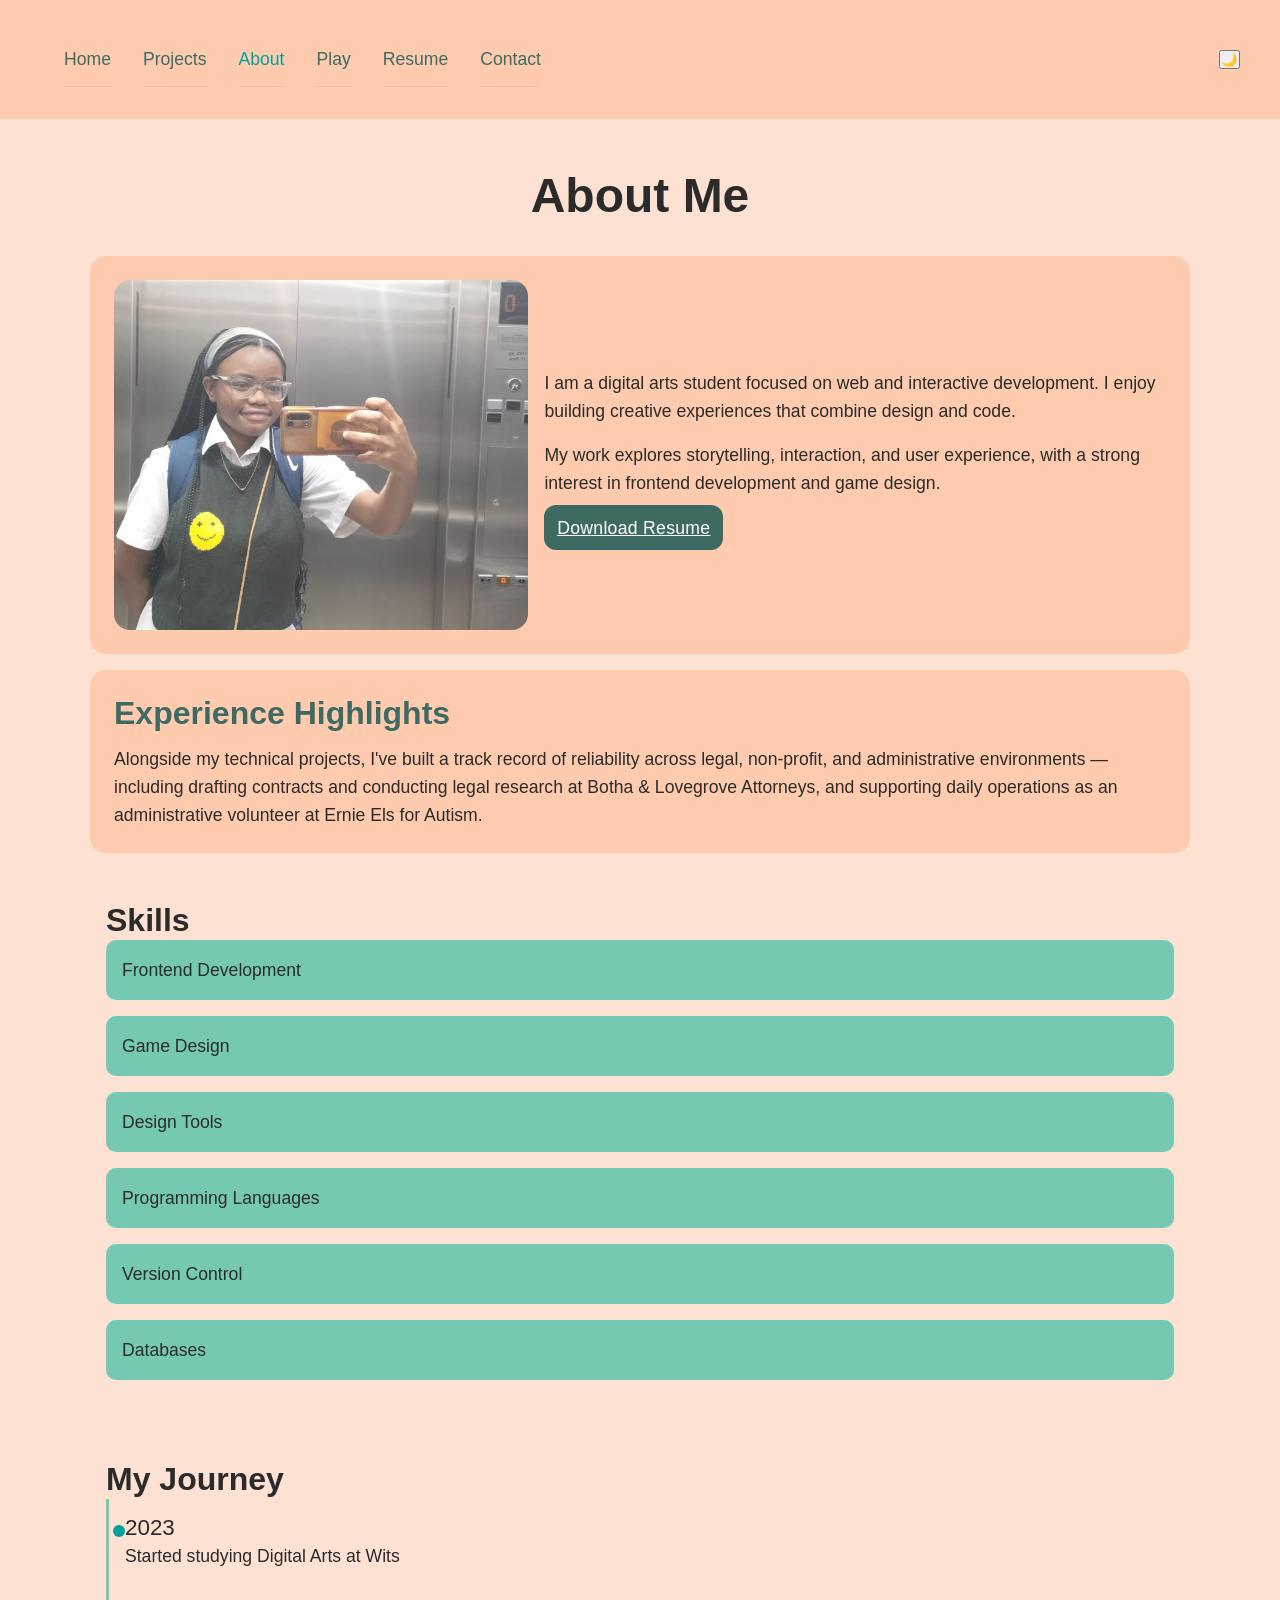
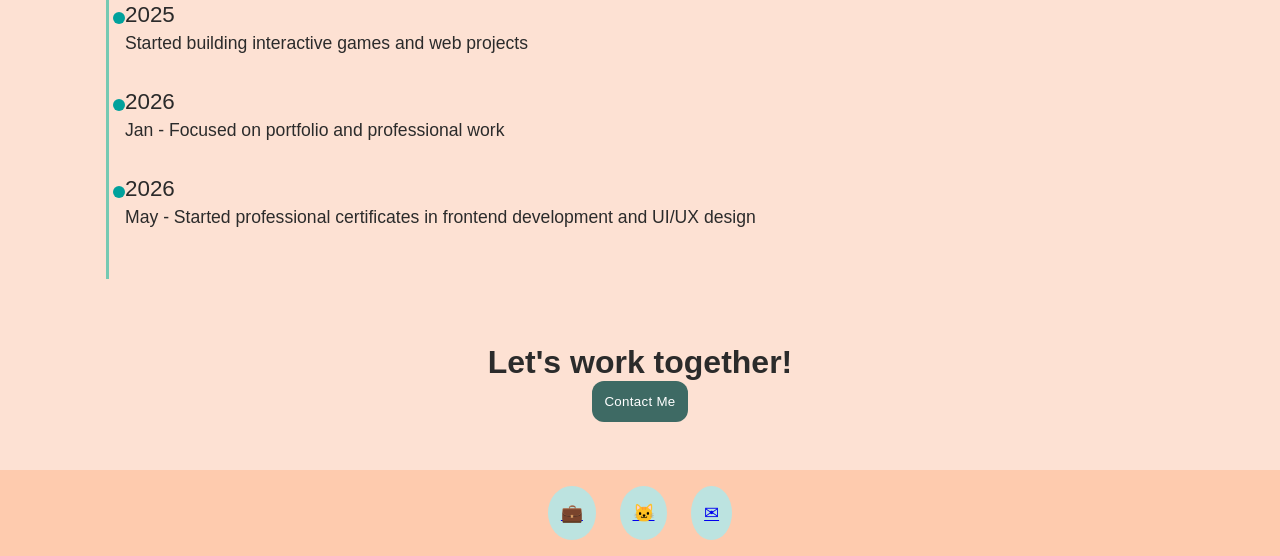
<file: about.html>
<!DOCTYPE html>
<html lang="en">
<head>
    <meta charset="UTF-8">
    <meta name="viewport" content="width=device-width, initial-scale=1.0">
   <title>About | Portfolio</title>
    <link rel="stylesheet" href="css/style.css">
    <link rel="stylesheet" href="css/dark-mode.css">
    <script src="js/theme.js" defer></script>
    <script src="js/about.js" defer></script>
</head>
<body>

    <HEADER class="nav">
            <div class="nav-container">

                <nav class="nav-links">
                    <a href="index.html">Home</a>
                    <a href="projects.html">Projects</a>
                    <a href="about.html">About</a>
                    <a href="play.html">Play</a>
                    <a href="resume.pdf" target="_blank" rel="noopener noreferrer">Resume</a>
                    <a href="contact.html">Contact</a>
                </nav>
                <button id="theme-toggle" class="theme-toggle" aria-label="Toggle dark mode" aria-pressed="false">🌙</button>
                <div class="menu-icon">
                    ☰
                </div>
            </div>
    </HEADER>

    <section class="page-title">
        <h1>About Me</h1>
    </section>

    <section class="about-intro">
        <div class="about-intro-image">
            <img src="images/about.jpeg" >
        </div>

        <div class="about-intro-text">
            <p>
                I am a digital arts student focused on web and interactive development.
                I enjoy building creative experiences that combine design and code.
            </p>

            <p>
                My work explores storytelling, interaction, and user experience,
                with a strong interest in frontend development and game design.
            </p>

            <a href="resume.pdf" target="_blank" rel="noopener noreferrer" class="btn primary">Download Resume</a>
        </div>
    </section>

    <section class="about-experience">
        <h2>Experience Highlights</h2>
        <p>
            Alongside my technical projects, I've built a track record of reliability across
            legal, non-profit, and administrative environments — including drafting contracts
            and conducting legal research at Botha &amp; Lovegrove Attorneys, and supporting
            daily operations as an administrative volunteer at Ernie Els for Autism.
        </p>
    </section>

    <section class="about-skills">
        <h2>Skills</h2>

        <div class="accordion">
            <div class="accordion-item">
                <div class="accordion-header">Frontend Development</div>
                <div class="accordion-content">
                    <p>HTML, CSS, JavaScript, React</p>
                </div>
            </div>

            <div class="accordion-item">
                <div class="accordion-header">Game Design</div>
                <div class="accordion-content">
                    <p>Unity, C#, Game Mechanics</p>
                </div>
            </div>

            <div class="accordion-item">
                <div class="accordion-header">Design Tools</div>
                <div class="accordion-content">
                    <p>Figma, Canva</p>
                </div>
            </div>

             <div class="accordion-item">
                <div class="accordion-header">Programming Languages</div>
                <div class="accordion-content">
                    <p>Java, Python, C++</p>
                </div>
            </div>

             <div class="accordion-item">
                <div class="accordion-header">Version Control</div>
                <div class="accordion-content">
                    <p>Git, Github</p>
                </div>
            </div>

             <div class="accordion-item">
                <div class="accordion-header">Databases</div>
                <div class="accordion-content">
                    <p>MySQL, Access SQL</p>
                </div>
            </div>
        </div>

    </section>

    <section class="journey">
        <h2>My Journey</h2>

        <DIV class="timeline">
            <div class="timeline-item">
                <span class="dot"></span>
                <div>
                    <h3>2023</h3>
                    <p>Started studying Digital Arts at Wits</p>
                </div>
            </div>

            <div class="timeline-item">
                <span class="dot"></span>
                <div>
                    <h3>2025</h3>
                    <p>Started building interactive games and web projects</p>
                </div>
            </div>

            <div class="timeline-item">
                <span class="dot"></span>
                <div>
                    <h3>2026</h3>
                    <p>Jan - Focused on portfolio and professional work</p>
                </div>
            </div>  

            <div class="timeline-item">
                <span class="dot"></span>
                <div>
                    <h3>2026</h3>
                    <p>May - Started professional certificates in frontend development and UI/UX design</p>
                </div>
            </div>  
        </DIV>
    </section>

    <section class="about-cta">
        <h2>Let's work together!</h2>
        <button class="btn primary">Contact Me</button>
    </section>

   <footer class="footer">
  <div class="icons">
    <span><a href="https://www.linkedin.com/in/lesedi-leseilane-9514572a3/" target="_blank">💼</a></span>
    <span><a href="https://github.com/loml-sedi/" target="_blank">🐱</a></span>
    <span>
      <a 
      href="https://mail.google.com/mail/?view=cm&fs=1&to=lesedi.leseilane6@gmail.com"
      target="_blank"
      rel="noopener noreferrer">
          ✉
      </a>
    </span>
  </div>
</footer>
    
</body>
</html>
</file>
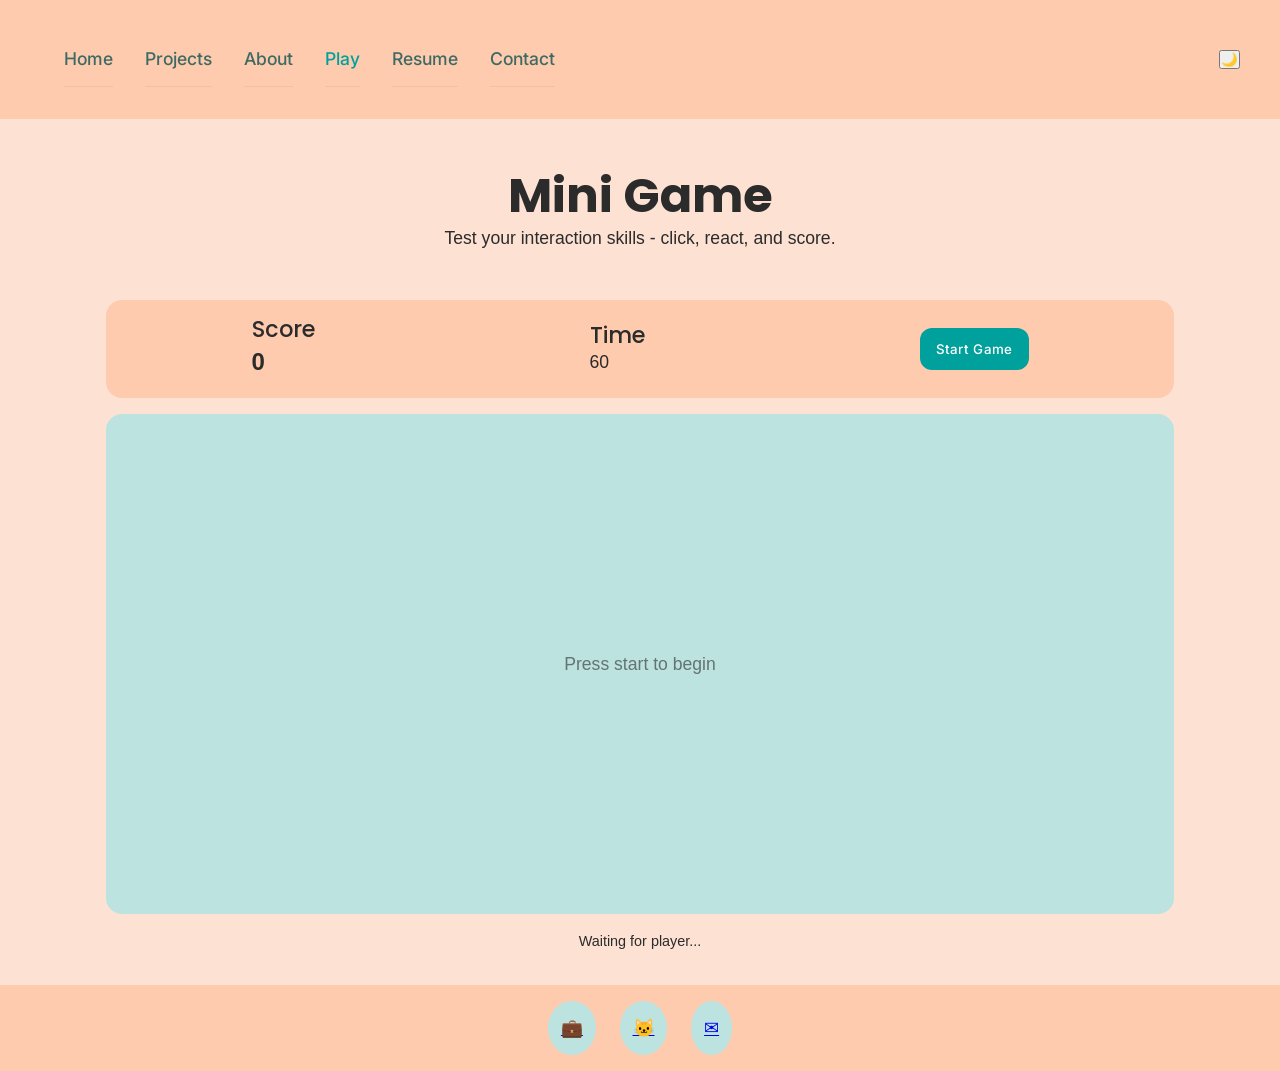
<file: play.html>
<!DOCTYPE html>
<html lang="en">
<head>
    <meta charset="UTF-8">
    <meta name="viewport" content="width=device-width, initial-scale=1.0">
    <title>Play | Portfolio</title>
    <link href="https://fonts.googleapis.com/css2?family=Inter:wght@300;400;500;600&family=Poppins:wght@500;600;700&display=swap" rel="stylesheet">
    <link rel="stylesheet" href="css/style.css">
    <link rel="stylesheet" href="css/dark-mode.css">
    <script src="js/theme.js" defer></script>
    <script src="js/play.js" defer></script>
</head>
<body>
    
    <header class="nav">
        <div class="nav-container">

            <nav class="nav-links">
                <a href="index.html">Home</a>
                <a href="projects.html">Projects</a>
                <a href="about.html">About</a>
                <a href="play.html" class="active">Play</a>
                <a href="resume.pdf" target="_blank" rel="noopener noreferrer">Resume</a>
                <a href="contact.html">Contact</a>
            </nav>

            <button id="theme-toggle" class="theme-toggle" aria-label="Toggle dark mode" aria-pressed="false">🌙</button>
            <div class="menu-icon">☰</div>
        </div>
    </header>

    <section class="page-title">
        <h1>Mini Game</h1>
        <p>Test your interaction skills - click, react, and score.</p>
    </section>

    <section class="game">
        <div class="game-ui">
            <div class="score-box">
                <h3>Score</h3>
                <p id="score">0</p>
            </div>

            <div class="time-box">
                <h3>Time</h3>
                <p id="timer">60</p>
            </div>

            <button class="btn primary"id="startBtn">Start Game</button>
        </div>

        <div class="game-area" id="gameArea">
            <p class="game-placeholder">Press start to begin</p>
        </div>

        <div class="game-status">
            <p id="statusText">Waiting for player...</p>
        </div>
    </section>

    <footer class="footer">
  <div class="icons">
    <span><a href="https://www.linkedin.com/in/lesedi-leseilane-9514572a3/" target="_blank">💼</a></span>
    <span><a href="https://github.com/loml-sedi/" target="_blank">🐱</a></span>
    <span>
      <a 
      href="https://mail.google.com/mail/?view=cm&fs=1&to=lesedi.leseilane6@gmail.com"
      target="_blank"
      rel="noopener noreferrer">
          ✉
      </a>
    </span>
  </div>
</footer>

</body>
</html>
</file>
<file: css/style.css>
* {
  margin: 0;
  padding: 0;
  box-sizing: border-box;
  font-family: sans-serif;
}

:root {
  --bg-main: #FDE1D3;
  --bg-section: #FECBAE;

  --dark: #3E6A64;
  --mid: #75C9B2;
  --light: #BCE3E0;
  --warm: #EF9F88;
  
  --accent: #00A19C;
  --accent-warm: #F7A990;
  --accent-soft: #F7A499;

  --text-dark: #2b2b2b;
  --text-light: #ffffff;

   --font-heading: 'Poppins', sans-serif;
  --font-body: 'Inter', sans-serif;

  --h1: 2rem;
  --h2: 1.5rem;
  --h3: 1.2rem;
  --body: 1rem;
  --small: 0.9rem;
}

body {
  background: var(--bg-main);
  color: var(--text-dark);
  font-family: var(--font-body);
  font-size: var(--body);
  line-height: 1.6;
}

h1, h2, h3 {
  font-family: var(--font-heading);
  line-height: 1.2;
}

h1 {
  font-size: var(--h1);
  font-weight: 700;
}

h2 {
  font-size: var(--h2);
  font-weight: 600;
}

h3 {
  font-size: var(--h3);
  font-weight: 500;
}

p {
  font-weight: 400;
  color: var(--text-dark);
}

small {
  font-size: var(--small);
  opacity: 0.8;
}

.nav {
  background: var(--bg-section);
  padding: 1rem;
  position: relative;
}

.nav-container {
  display: flex;
  justify-content: space-between;
  align-items: center;
}

.nav {
  position: relative; 
  margin-bottom: 1rem;
}

.nav-links {
  display: none;
  flex-direction: column;

  position: absolute;
  top: 100%;
  left: 0;
  width: 100%;

  background: var(--bg-section);
  padding: 1rem 1.5rem;
}

.nav-links--open {
  display: flex;
}

.nav-links a {
  padding: 0.8rem 0;
  text-decoration: none;
  color: var(--dark);
  font-weight: 500;
  border-bottom: 1px solid rgba(0,0,0,0.05);
}

.nav-links a.active {
  color: var(--accent);
}

.nav-links a:hover {
  color: var(--accent);
}

.menu-icon {
  font-size: 1.5rem;
  cursor: pointer;
}

.hero {
  text-align: center;
  padding: 2rem 1rem;
  background: var(--bg-section);
  border-radius: 16px;
}

.hero-image {
  height: 200px;
  margin-bottom: 1rem;
  border-radius: 12px;
  overflow: hidden;
}

.hero-image img {
  width: 100%;
  height: 100%;
  object-fit: cover;
  object-position: center top;
  display: block;
}

.hero h1 {
  font-size: 2rem;
  margin-bottom: 0.5rem;
  color: var(--dark);
  font-size: 2.2rem;
}

.hero p {
  margin-bottom: 1rem;
  color: var(--dark);
  font-size: 1.1rem;
}

.hero-buttons {
  display: flex;
  flex-direction: column;
  gap: 1rem;
}

.btn {
  padding: 0.8rem;
  border-radius: 12px;
  border: none;
  cursor: pointer;
  font-weight: 500;
  transition: 0.2s ease;
  font-family: var(--font-body);
  font-weight: 500;
  letter-spacing: 0.3px;
}

.primary {
  background: var(--dark);
  color: var(--text-light);
}

.primary:hover {
  background: var(--accent);
}

.secondary {
  background: var(--mid);
  color: var(--dark);
}

.secondary:hover {
  background: var(--accent-soft);
}

.outline {
  background: transparent;
  color: var(--dark);
  border: 2px solid var(--dark);
}

.outline:hover {
  background: var(--dark);
  color: var(--text-light);
}

.projects {
  padding: 2rem 1rem;
  background: var(--bg-main);
}

.project-list {
  display: flex;
  flex-direction: column;
  gap: 1.5rem;
}

.projects h2 {
  text-align: center;
  margin-bottom: 1.5rem;
  color: var(--dark);
}

.project-list {
  display: grid;
  grid-template-columns: 1fr;
  gap: 1.5rem;
  max-width: 1200px;
  margin: 0 auto;
}

.project-card {
  background: var(--light);
  border-radius: 16px;
  padding: 1rem;
  transition: transform 0.3s ease, box-shadow 0.3s ease;
  box-shadow: 0 2px 8px rgba(0, 0, 0, 0.05);
}

.project-card:hover {
  transform: translateY(-5px);
  box-shadow: 0 8px 20px rgba(0, 0, 0, 0.1);
}

.project-img {
  height: 180px;
  overflow: hidden;
  border-radius: 12px;
  margin-bottom: 1rem;
}

.project-img img {
  width: 100%;
  height: 100%;
  object-fit: cover;
  display: block;
}

.project-card h3 {
  color: var(--dark);
  font-weight: 600;
  margin-bottom: 0.75rem;
  font-size: 1.2rem;
}

.project-card .btn {
  width: 100%;
  margin-top: 0.5rem;
}

.skills {
  padding: 2rem 1rem;
  text-align: center;
  background: var(--bg-main)
}

.skills-list {
  display: flex;
  flex-wrap: wrap;
  gap: 0.5rem;
  justify-content: center;
  font-size: 0.85rem;
  font-weight: 500;
  
}

.skills-list span {
  background: var(--mid);
  color: var(--text-dark);
  padding: 0.5rem 1rem;
  border-radius: 12px;
}

.about {
  padding: 2rem;
  background: var(--bg-section);
}

.about-content {
  display: flex;
  flex-direction: column;
  gap: 1rem;
}
.about-image {
  width: 120px;
  height: 120px;
  border-radius: 50%;
  overflow: hidden;
  background: var(--warm);
  margin: 0 auto;
}

.about-image img {
  width: 100%;
  height: 100%;
  object-fit: cover;
  object-position: center;
  display: block;
}

.footer {
  padding: 1rem;
  text-align: center;
  background: var(--bg-section);
  margin-top: 1rem;
}

.icons {
  display: flex;
  justify-content: center;
  gap: 1.5rem;
}

.icons span {
  background: var(--light);
  padding: 0.8rem;
  border-radius: 50%;
}

.page-title{
  text-align: center;
  padding: 2rem 1rem;
}


.about-intro{
  background: var(--bg-section);
  padding: 1.5rem;
  margin: 1rem;
  border-radius: 16px;

  display:flex;
  flex-direction: column;
  gap: 1rem;
}

.about-intro-image {
  height: 200px;
  border-radius: 16px;
  overflow: hidden;
}

.about-intro-image img {
  width: 100%;
  height: 100%;
  object-fit: cover;
  object-position: center;
  display: block;
}

.about-intro-text p {
  margin-bottom: 1rem;
}

.about-skills{
  padding: 2rem 1rem;;
}

.accordion-item {
  margin-bottom: 1rem;
}

.accordion-header{
  width:100%;
  padding: 1rem;
  border: none;
  background: var(--mid);
  color: var(--text-dark);
  font-family: var(--font-heading);
  text-align: left;
  border-radius: 10px;
  cursor: pointer;
}

.accordion-content {
  background: var(--light);
  padding: 1rem;
  border-radius: 10px;
  margin-top: 0.5rem;
  display: none;
}

.journey {
  padding: 2rem 1rem;
}

.timeline{
  border-left: 3px solid var(--mid);
  padding: 1rem;
}

.timeline-item {
  position: relative;
  margin-bottom: 2rem;
}

.dot{
  width: 12px;
  height: 12px;
  background: var(--accent);
  border-radius: 50%;
  position: absolute;
  left: -12px;
  top: 10px;
}

.about-cta{
  text-align: center;
  padding: 2rem 1rem;
}

.about-experience {
  background: var(--bg-section);
  padding: 1.5rem;
  margin: 1rem;
  border-radius: 16px;
}

.about-experience h2 {
  margin-bottom: 0.75rem;
  color: var(--dark);
}

.about-experience p {
  color: var(--text-dark);
}

.input-error {
    border: 2px solid #d62828;
}

.input-success {
    border: 2px solid var(--accent);
}

#successMessage {
    text-align: center;
    margin-top: 1rem;
    font-weight: 600;
    color: var(--dark);
}

.page-title {
  text-align: center;
  padding: 2rem 1rem;
}

.page-title p {
  max-width: 400px;
  margin: 0 auto;
}

.contact {
  display: flex;
  flex-direction: column;
  gap: 2rem;
  padding: 1rem;
}

.contact-info {
  background: var(--bg-section);
  padding: 1.5rem;
  border-radius: 16px;
  text-align: center;
}

.contact-image {
  height: 180px;
  border-radius: 16px;
  margin-bottom: 1rem;
  overflow: hidden;
  background: var(--warm); 
}

.contact-image img {
  width: 100%;
  height: 100%;
  object-fit: cover;      
  object-position: center; 
  display: block;
}

.contact-links {
  margin-top: 1rem;
  display: flex;
  flex-direction: column;
  gap: 0.5rem;
}

.contact-form {
  background: var(--light);
  padding: 1.5rem;
  border-radius: 16px;
}

.form-group {
  display: flex;
  flex-direction: column;
  margin-bottom: 1rem;
}

label {
  font-weight: 500;
  margin-bottom: 0.3rem;
}

input, textarea {
  padding: 0.7rem;
  border: 1px solid #ccc;
  border-radius: 10px;
  font-family: var(--font-body);
  transition: border-color 0.2s ease;
}

input:focus, textarea:focus {
  outline: none;
  border: 1px solid var(--accent);
}

.error {
  font-size: 0.8rem;
  color: red;
  display: none;
}

input, textarea {
  transition: 0.2s ease;
}

input:hover, textarea:hover {
  border-color: var(--mid);
}

button {
  margin-top: 0.5r
}

.game {
  padding: 1rem;
  display: flex;
  flex-direction: column;
  gap: 1rem;
}

.game-ui {
  background : var(--bg-section);
  padding: 1rem;
  border-radius: 16px;

  display: flex;
  justify-content: space-between;
  align-items: center;
  gap: 1rem;
}

.score-box, .timer-box {
 font-family: var(--font-heading);
 font-size: 1rem;
}

.score-box p, .timer-box p {
  font-weight: 600;
  font-size: 1.5rem;
}

.game-area {
  height: 300px;
  background: var(--light);
  border-radius: 16px;
  display: flex;
  justify-content: center;
  align-items: center;
  position: relative;
  overflow: hidden;
}

.game-placeholder {
  opacity: 0.6;
}

.game-status {
  text-align: center;
  font-family: var(--font-body);
  font-size: 0.9rem;
}

#startBtn {
  background: var(--accent);
  color: var(--text-light);
  border: none;
  padding: 0.8rem 1rem;
  border-radius: 12px;
  cursor: pointer;
}

#startBtn:hover {
  background: var(--accent-warm);
}

.filter-section {
  padding: 1rem 1rem 0 1rem;
  max-width: 1200px;
  margin: 0 auto;
}

.filter-buttons {
  display: flex;
  flex-wrap: wrap;
  gap: 0.75rem;
  justify-content: center;
}

.filter-btn {
  padding: 0.6rem 1.5rem;
  border-radius: 40px;
  border: none;
  background: var(--light);
  color: var(--dark);
  font-family: var(--font-body);
  font-weight: 500;
  cursor: pointer;
  transition: all 0.3s ease;
  font-size: 0.9rem;
}

.filter-btn:hover {
  background: var(--mid);
  transform: translateY(-2px);
}

.filter-btn.active {
  background: var(--dark);
  color:var(--text-light);
}

.projects-grid-section{
  padding: 2rem 1rem;
  max-width: 1200px;
  margin: 0 auto;
}

.projects-grid {
  display: grid;
  grid-template-columns: 1fr;
  gap: 2rem;
}

.project-card {
   background: linear-gradient(
    135deg,
    var(--light),
    var(--accent)
  );
  border-radius: 20px;
  border: 1px solid var(--accent-soft);
  overflow: hidden;
  cursor: pointer;
  transition: transform 0.3s ease, box-shadow 0.3s ease;
  box-shadow: 0 4px 15px rgba(0, 0, 0, 0.08);
}

.project-card:hover {
  transform: translateY(-8px);
  box-shadow: 0 12px 30px rgba(0, 0, 0, 0.12);
  background: linear-gradient(
    135deg,
    var(--accent-warm),
    var(--accent-soft)
  );
  border-color: var(--accent);
}

.project-card-image {
  width:100%;
  height:220px;
  object-fit: cover;
  display: block;
}

.project-card-content {
  padding: 1.5rem;
}

.project-card-title {
  font-size: 1.3rem;
  font-weight: 600;
  color: var(--dark);
  margin-bottom: 0.5rem;
}

.project-card-category {
  display: inline-block;
  padding: 0.25rem 0.75rem;
  background: var(--light);
  border-radius: 20px;
  font-size: 0.75rem;
  font-weight: 500;
  color: var(--dark);
  margin-bottom: 0.75rem;
}


.project-card-description {
  font-size: 0.9rem;
  color: var(--text-dark);
  margin-bottom: 1rem;
  line-height: 1.5;
}

.project-card-tags {
  display: flex;
  flex-wrap: wrap;
  gap: 0.5rem;
  margin-bottom: 1rem;
}

.project-tag {
  padding: 0.25rem 0.75rem;
  background: var(--light);
  color: var(--dark);
  border-radius: 15px;
  font-size: 0.7rem;
  font-weight: 500;
}

.project-tag:nth-child(odd) {
  background: var(--mid);
  color: var(--text-light)
}

.project-tag:nth-child(even) {
  background: var(--accent-soft);
}


.project-card-btn {
  width: 100%;
  padding: 0.75rem;
  background: var(--dark);
  color: var(--text-light);
  border: none;
  border-radius: 12px;
  font-family: var(--font-body);
  font-weight: 500;
  cursor: pointer;
  transition: background 0.3s ease;
}

.project-card-btn:hover {
  background: var(--accent);
}

.loading-spinner {
  text-align: center;
  padding: 3rem;
  color: var(--dark);
  font-family: var(--font-body);
}

.pagination-section {
  padding: 1rem 1rem 3rem 1rem;
  max-width: 1200px;
  margin: 0 auto;
}

.pagination {
  display: flex;
  justify-content: center;
  align-items: center;
  gap: 1rem;
  flex-wrap: wrap;
}

.page-btn {
  padding: 0.6rem 1.2rem;
  background: var(--dark);
  color: var(--text-light);
  border: none;
  border-radius: 30px;
  font-family: var(--font-body);
  font-weight: 500;
  cursor: pointer;
  transition: background 0.3s ease;
}

.page-btn:hover:not(:disabled) {
  background: var(--accent);
}

.page-btn:disabled {
  background: var(--light);
  cursor: not-allowed;
  color: var(--text-dark);
  opacity: 0.5;
}

.page-info {
  font-family: var(--font-body);
  color: var(--dark);
  font-weight: 500;
}

.project-modal {
  position: fixed;
  top: 0;
  left: 0;
  width: 100%;
  height: 100%;
  z-index: 2000;
  display: flex;
  align-items: center;
  justify-content: center;
}

.modal-overlay {
  position: absolute;
  top: 0;
  left: 0;
  width: 100%;
  height: 100%;
  background: var(--dark);
  backdrop-filter: blur(5px);
}

.modal-content {
  position: relative;
  max-width: 900px;
  width: 90%;
  max-height: 85vh;
  background: #f9f7f4;
  border-radius: 24px;
  overflow-y: auto;
  animation: modalIn 0.3s ease;
  z-index: 2001;
}

@keyframes modalIn {
  from {
    opacity: 0;
    transform: scale(0.9);
  }
  to {
    opacity: 1;
    transform: scale(1);
  }
}

.modal-close {
  position: absolute;
  top: 15px;
  right: 20px;
  background: var(--dark);
  color: var(--text-light);
  border: none;
  width: 35px;
  height: 35px;
  border-radius: 50%;
  font-size: 1.5rem;
  cursor: pointer;
  display: flex;
  align-items: center;
  justify-content: center;
  transition: background 0.3s ease;
  z-index: 2002;
}

.modal-close:hover {
  background: var(--accent);
}

.modal-image {
  width: 100%;
  max-height: 300px;
  overflow: hidden;
}

.modal-image img {
  width: 100%;
  height: 100%;
  object-fit: contain;
  object-position: center;
}

.modal-info {
  padding: 2rem;
}

.modal-info h2 {
  color: var(--dark);
  margin-bottom: 0.5rem;
}

.modal-meta {
  display: flex;
  gap: 1rem;
  margin-bottom: 1rem;
}

.modal-category {
  display: inline-block;
  padding: 0.25rem 0.75rem;
  background: var(--light);
  border-radius: 20px;
  font-size: 0.8rem;
  font-weight: 500;
  color: var(--dark);
}

.modal-year {
  display: inline-block;
  padding: 0.25rem 0.75rem;
  background: var(--bg-section);
  border-radius: 20px;
  font-size: 0.8rem;
  font-weight: 500;
  color: var(--dark);
}

.modal-description {
  font-size: 1rem;
  line-height: 1.6;
  margin-bottom: 1.5rem;
  color: var(--text-dark);
}

.modal-tags {
  display: flex;
  flex-wrap: wrap;
  gap: 0.5rem;
  margin-bottom: 1.5rem;
}

.modal-actions {
  display: flex;
  gap: 1rem;
}

.modal-actions .btn {
  flex: 1;
  text-align: center;
  text-decoration: none;
  display: inline-block;
}

.modal-links {
  display: flex;
  gap: 1rem;
  margin-bottom: 1.5rem;
}

.modal-links .btn {
  flex: 1;
  text-align: center;
  text-decoration: none;
  display: inline-block;
}

.modal-section {
  margin-bottom: 1.5rem;
}

.modal-section h3 {
  font-size: 1rem;
  margin-bottom: 0.5rem;
  color: var(--dark);
}

.modal-section p {
  margin-bottom: 0.25rem;
  color:var(--text-dark);
}

.no-projects {
  text-align: center;
  padding: 3rem;
  background: var(--bg-section);
  border-radius: 20px;
}

.no-projects p {
  margin-bottom: 1rem;
  font-size: 1.1rem;
}

@media (min-width: 768px) {

    :root {
    --h1: 2.5rem;
    --h2: 1.8rem;
    --h3: 1.3rem;
    --body: 1.05rem;
  }

   .nav-links {
    display: flex;
    gap: 1.5rem;
    display: flex !important;
    position: static;
    flex-direction: row;
  }

  .nav-links a {
    text-decoration: none;
    font-family: var(--font-body);
    font-weight: 500;
    color: var(--dark);
    position: relative;
  }

  .nav-links a::after {
  content: "";
  position: absolute;
  left: 0;
  bottom: -4px;
  width: 0%;
  height: 2px;
  background: var(--accent);
  transition: 0.3s;
}

.nav-links a:hover::after {
  width: 100%;
}

  .menu-icon {
    display: none;
  }

  .hero-buttons {
    flex-direction: row;
    justify-content: center;
  }

  .hero-image {
    height: 250px;
  }

  .project-list {
    flex-direction: row;
    flex-wrap: wrap;
    justify-content: center;
  }

   .about-image {
    width: 160px;
    height: 160px;
  }

  .about-content {
    flex-direction: row;
    align-items: center;
  }

  .about-intro {
    flex-direction: row;
    align-items: center;
  }

  .about-intro-image {
    width: 40%;
    height: 250px;
  }

  .about-intro-text {
    width: 60%;
  }

  .contact {
    flex-direction: row;
    align-items: flex-start;
  }

  .contact-info {
    width: 40%;
  }

  .contact-form {
    width: 60%;
  }

  .game {
    max-width: 900px;
    margin: auto;
  }

  .game-area {
    height: 400px;
  }

  .project-list {
    display: grid;
    grid-template-columns: repeat(2, minmax(280px, 1fr));
    gap: 1.5rem;
    max-width: 800px;
    margin: 0 auto;
  }

  .projects-grid {
    grid-template-columns: repeat(2, minmax(300px, 1fr));
    gap: 1.8rem;
    max-width: 900px;
    margin: 0 auto;
  }
  
  .project-card-image {
    height: 200px;
  }
  
  .project-card-content {
    padding: 1.2rem;
  }
  
  .project-card-title {
    font-size: 1.2rem;
  }
  
  .filter-buttons {
    gap: 1rem;
  }
  
  .filter-btn {
    padding: 0.7rem 2rem;
    font-size: 1rem;
  }
  
  .modal-content {
    width: 85%;
  }

  .modal-image {
    max-height: 350px;
  }

}

@media (min-width: 1024px) {

    :root {
    --h1: 3rem;
    --h2: 2rem;
    --h3: 1.4rem;
    --body: 1.1rem;
  }

   .nav-container {
    max-width: 1200px;
    margin: auto;
  }

  .nav-links {
    gap: 2rem;
  }

  .nav-links a:hover {
    color: var(--accent);
  }

  .hero h1 {
    max-width: 500px;
  }

  .nav-container {
    max-width: 1200px;
    margin: auto;
  }

  .hero {
    max-width: 1200px;
    margin: auto;
    text-align: left;
  }

  .hero-buttons {
    justify-content: flex-start;
  }

  .hero-image {
    height: 350px;
    border-radius: 16px;
  }

  .projects, .skills, .about {
    max-width: 1200px;
    margin: auto;
  }

  .about-image {
    width: 200px;
    height: 200px;
  }


  .about-intro,
  .about-skills,
  .journey,
  .about-cta {
    max-width: 1100px;
    margin: auto;
  }

  .about-experience {
    max-width: 1100px;
    margin: 1rem auto;
  }

  .about-intro-image {
    height: 350px;
  }

    .contact {
    max-width: 1100px;
    margin: auto;
  }

  .game {
    max-width: 1100px;
  }

  .game-ui {
    justify-content: space-around;
  }

  .game-area {
    height: 500px;
  }

  .project-list {
    display: grid;
    grid-template-columns: repeat(3, minmax(300px, 1fr));
    gap: 2rem;
    max-width: 1100px;
    margin: 0 auto;
  }

  .projects-grid-section {
    padding: 2rem 2rem;
  }
  
  .projects-grid {
    grid-template-columns: repeat(3, minmax(320px, 380px));
    gap: 2rem;
    justify-content: center;
  }
  
  .project-card-image {
    height: 240px;
  }
  
  .project-card-content {
    padding: 1.5rem;
  }
  
  .project-card-title {
    font-size: 1.35rem;
  }
  
  .project-card-description {
    font-size: 0.95rem;
  }
  
  .filter-section {
    padding: 2rem 1rem 0 1rem;
  }

  .modal-image {
    max-height: 420px;
  }

}
</file>
<file: css/dark-mode.css>
/* dark-mode.css
   Heartstopper Volume 4 inspired dark mode.
   Vol.4's cover leans warm/summer — mustard yellow, pool teal, coral-orange,
   sage green — rather than the cooler pastel blue/green of earlier volumes.
   This keeps a dark navy base and uses those tones as accents, so it reads
   as an actual dark mode rather than "light mode, different colours".

   This file only overrides colour — it does not touch layout, spacing,
   or fonts, so your existing style.css and light mode are untouched.
   Include AFTER style.css:
     <link rel="stylesheet" href="css/style.css">
     <link rel="stylesheet" href="css/dark-mode.css">
*/

:root {
    --hs-bg: #14181f;            /* deep navy-charcoal */
    --hs-surface: #1d2430;       /* cards, form fields */
    --hs-surface-alt: #232b39;
    --hs-border: #333d4d;
    --hs-text: #f4ecd8;          /* warm cream, cover background */
    --hs-text-muted: #b9c0cc;
    --hs-mustard: #e8a33d;       /* main cover tone */
    --hs-teal: #2f8f8a;          /* pool water */
    --hs-coral: #e8714a;         /* swim trunks / accents */
    --hs-sage: #7c9473;          /* poolside plants */
}

[data-theme="dark"] {
    color-scheme: dark;
}

[data-theme="dark"] body {
    background-color: var(--hs-bg);
    color: var(--hs-text);
}

/* Nav */
[data-theme="dark"] .nav {
    background-color: var(--hs-bg);
    border-bottom: 1px solid var(--hs-border);
}

[data-theme="dark"] .nav-links a {
    color: var(--hs-text);
}

[data-theme="dark"] .nav-links a:hover,
[data-theme="dark"] .nav-links a.active {
    color: var(--hs-mustard);
}

[data-theme="dark"] .menu-icon,
[data-theme="dark"] .theme-toggle {
    color: var(--hs-text);
    background: transparent;
    border: 1px solid var(--hs-border);
}

/* Buttons */
[data-theme="dark"] .btn {
    background-color: var(--hs-surface-alt);
    color: var(--hs-text);
    border: 1px solid var(--hs-border);
}

[data-theme="dark"] .btn.primary {
    background-color: var(--hs-mustard);
    color: #14181f;
    border: none;
}

[data-theme="dark"] .btn.secondary {
    background-color: var(--hs-teal);
    color: #14181f;
    border: none;
}

[data-theme="dark"] .btn.outline {
    background-color: transparent;
    color: var(--hs-text);
    border: 2px solid var(--hs-text);
}

[data-theme="dark"] .btn.outline:hover {
    background-color: var(--hs-text);
    color: var(--hs-bg);
}

[data-theme="dark"] .btn:hover {
    filter: brightness(1.1);
}

/* Hero / page titles */
[data-theme="dark"] .hero,
[data-theme="dark"] .page-title {
    background-color: var(--hs-bg);
    color: var(--hs-text);
}

/* Project cards */
[data-theme="dark"] .project-card,
[data-theme="dark"] .project-card-content {
    background-color: var(--hs-surface);
    border: 1px solid var(--hs-border);
    color: var(--hs-text);
}

[data-theme="dark"] .project-card-category {
    color: var(--hs-mustard);
}

[data-theme="dark"] .project-tag {
    background-color: var(--hs-surface-alt);
    color: var(--hs-sage);
    border: 1px solid var(--hs-border);
}

[data-theme="dark"] .no-projects {
    color: var(--hs-text-muted);
}

/* Filter buttons */
[data-theme="dark"] .filter-section {
    background-color: var(--hs-bg);
}

[data-theme="dark"] .filter-btn {
    background-color: var(--hs-surface-alt);
    color: var(--hs-text);
    border: 1px solid var(--hs-border);
}

[data-theme="dark"] .filter-btn.active {
    background-color: var(--hs-coral);
    color: #14181f;
    border-color: var(--hs-coral);
}

/* Pagination */
[data-theme="dark"] .page-btn {
    background-color: var(--hs-surface-alt);
    color: var(--hs-text);
    border: 1px solid var(--hs-border);
}

[data-theme="dark"] .page-info {
    color: var(--hs-text-muted);
}

/* Modal */
[data-theme="dark"] .modal-overlay {
    background-color: rgba(0, 0, 0, 0.7);
}

[data-theme="dark"] .modal-content {
    background-color: var(--hs-surface);
    color: var(--hs-text);
    border: 1px solid var(--hs-border);
}

[data-theme="dark"] .modal-close {
    color: var(--hs-text);
}

[data-theme="dark"] .modal-category {
    color: var(--hs-mustard);
}

[data-theme="dark"] .modal-process-list li {
    color: var(--hs-text);
}

/* Contact form */
[data-theme="dark"] .contact-form input,
[data-theme="dark"] .contact-form textarea {
    background-color: var(--hs-surface-alt);
    color: var(--hs-text);
    border: 1px solid var(--hs-border);
}

[data-theme="dark"] .contact-form input.input-success,
[data-theme="dark"] .contact-form textarea.input-success {
    border-color: var(--hs-sage);
}

[data-theme="dark"] .contact-form input.input-error,
[data-theme="dark"] .contact-form textarea.input-error {
    border-color: var(--hs-coral);
}

[data-theme="dark"] .contact-links a {
    color: var(--hs-mustard);
}

/* Footer */
[data-theme="dark"] .footer {
    background-color: var(--hs-bg);
    border-top: 1px solid var(--hs-border);
}

[data-theme="dark"] .footer a {
    color: var(--hs-text);
}

[data-theme="dark"] .footer a:hover {
    color: var(--hs-mustard);
}


/* Comprehensive variable remap */
[data-theme="dark"]{
 --bg-main:#14181f;
 --bg-section:#1d2430;
 --dark:#f4ecd8;
 --mid:#2f8f8a;
 --light:#232b39;
 --warm:#e8714a;
 --accent:#e8a33d;
 --accent-warm:#f0b95a;
 --accent-soft:#7c9473;
 --text-dark:#f4ecd8;
 --text-light:#14181f;
}
[data-theme="dark"] *{
 scrollbar-color: var(--hs-mustard) var(--hs-surface);
}
[data-theme="dark"] .project-card,
[data-theme="dark"] .project-card:hover{
 background:linear-gradient(135deg,var(--hs-surface),var(--hs-surface-alt))!important;
 border-color:var(--hs-border)!important;
}
</file>
